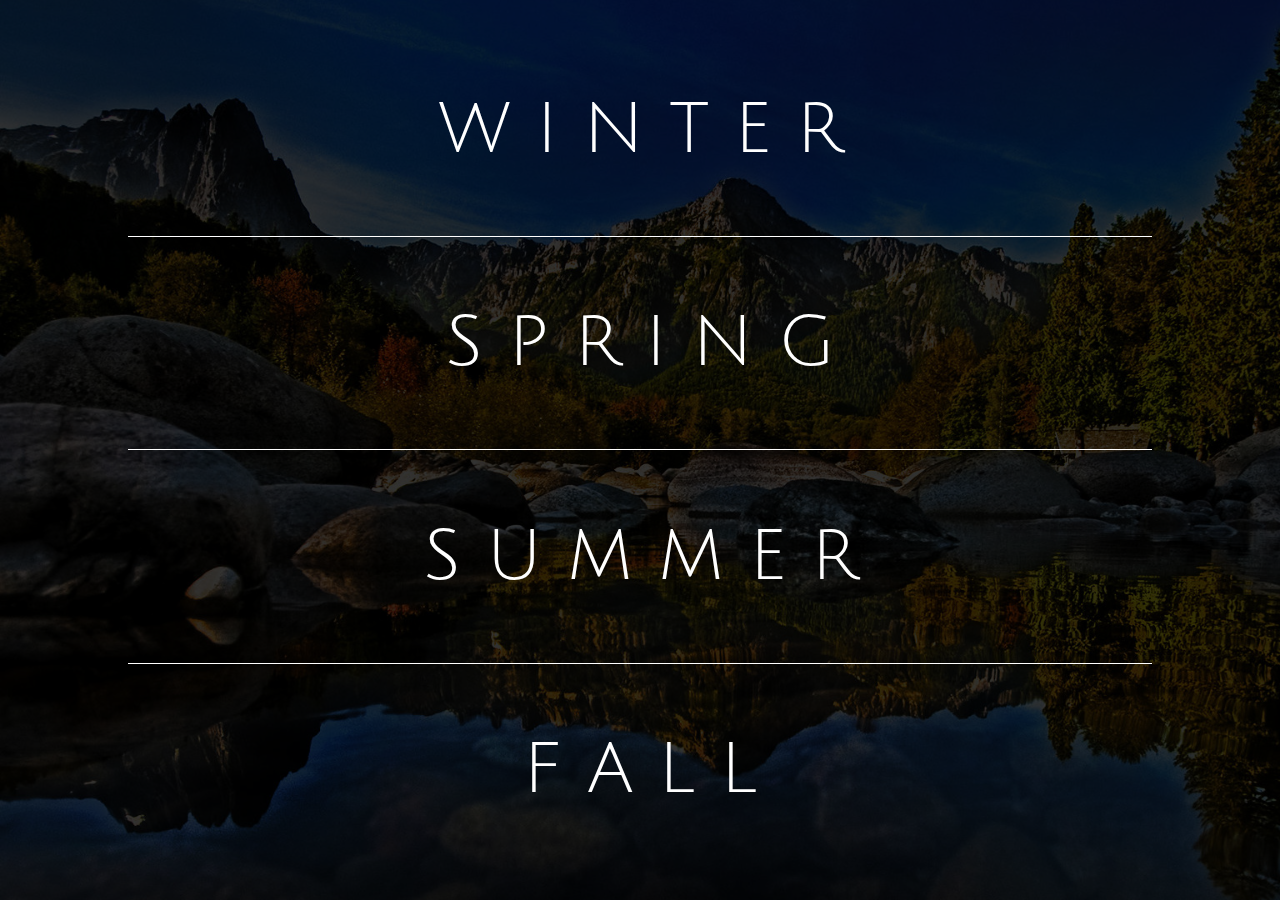
<file: index.html>
<!DOCTYPE html>
<html lang="en">

<head>
    <meta charset="UTF-8">
    <title>++Venture</title>
    <link rel="stylesheet" href="style.css" type="text/css">
    <link href="https://fonts.googleapis.com/css?family=Julius+Sans+One" rel="stylesheet">
</head>

<body>
    <div class="background">
        <div id='backgroundColor' class="txtWrap">

            <div class="empty"></div>
            <a class="mainLinks" href="winter.html">
                <h1 class="txtSeason">W I N T E R</h1>
            </a>
            <div class="line"></div>
            <a class="mainLinks" href="spring.html">
                <h1 class="txtSeason">S P R I N G</h1>
            </a>
            <div class="line"></div>
            <a class="mainLinks" href="summer.html">
                <h1 class="txtSeason">S U M M E R</h1>
            </a>
            <div class="line"></div>
            <a class="mainLinks" href="fall.html">
                <h1 class="txtSeason">F A L L</h1>
            </a>
            <div class="empty"></div>

        </div>
    </div>


</body>

</html>
</file>
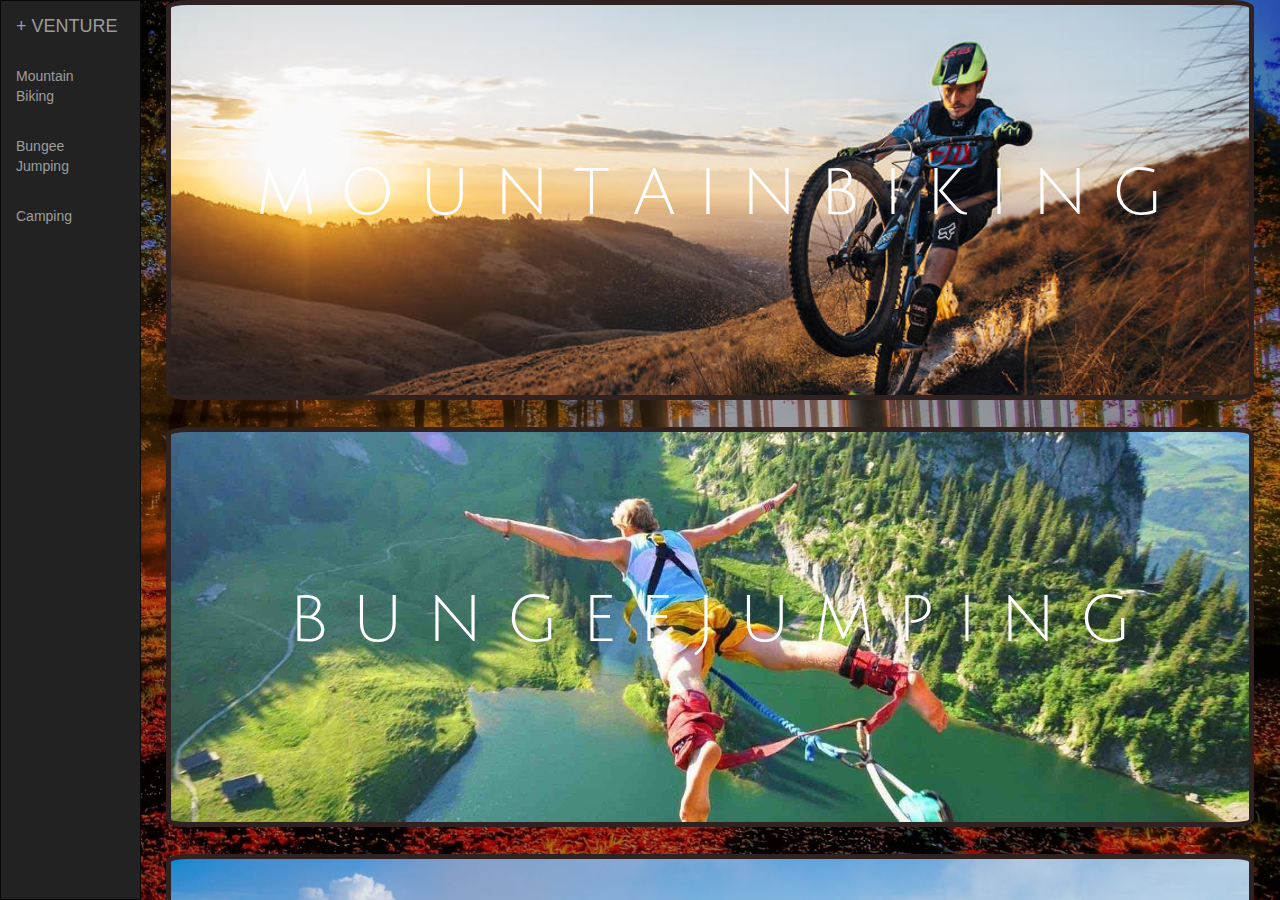
<file: fall.html>
<!DOCTYPE html>
<html lang="en">

<head>
    <meta charset="UTF-8">
    <title>Fall</title>
    <link rel="stylesheet" href="https://maxcdn.bootstrapcdn.com/bootstrap/3.3.7/css/bootstrap.min.css">
    <link rel="stylesheet" href="fall.css" type="text/css">
    <link href="https://fonts.googleapis.com/css?family=Julius+Sans+One" rel="stylesheet">
</head>

<body>
    <div class="background">
        <div id="backgroundColor" class="txtWrap">

            <div class="navbar navbar-inverse navbar-fixed-left navbar-override">
                <a class="navbar-brand" href="index.html">+ VENTURE</a>
                <ul class="nav navbar-nav">

                    <li><a href="#mnt-bike">Mountain Biking</a></li>
                    <li><a href="#bungee-jump">Bungee Jumping</a></li>
                    <li><a href="#camp">Camping</a></li>

                </ul>
            </div>
            <div class="activities flxbox" id="mnt-bike">
            <p>M O U N T A I N    B I K I N G</p>
            </div>
            <div class="activities flxbox" id="bungee-jump">
            <p>B U N G E E    J U M P I N G</p>
            </div>
            <div class="activities flxbox" id="camp">
            <P>C A M P I N G</P>
            </div>

        </div>
    </div>
</body>

</html>
</file>
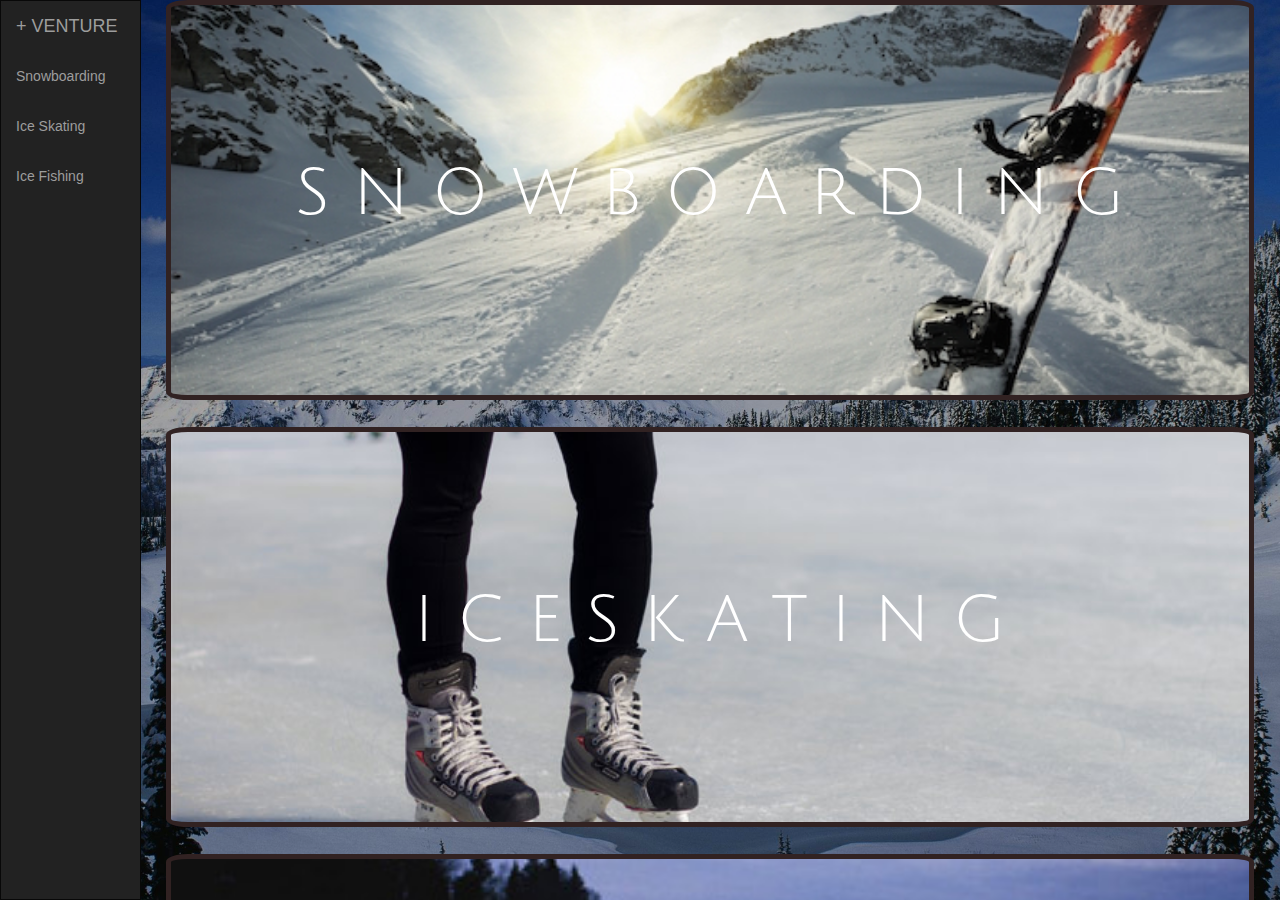
<file: winter.html>
<!DOCTYPE html>
<html lang="en">

<head>
    <meta charset="UTF-8">
    <title>Winter</title>
    <link rel="stylesheet" href="https://maxcdn.bootstrapcdn.com/bootstrap/3.3.7/css/bootstrap.min.css">
    <link rel="stylesheet" href="winter.css" type="text/css">
    <link href="https://fonts.googleapis.com/css?family=Julius+Sans+One" rel="stylesheet">
</head>

<body>
    <div class="background">
        <div id="backgroundColor" class="txtWrap">
            <div class="navbar navbar-inverse navbar-fixed-left navbar-override">
                <a class="navbar-brand" href="index.html">+ VENTURE</a>
                <ul class="nav navbar-nav">
                   
                    <li><a href="#snowboard">Snowboarding</a></li>
                    <li><a href="#ice-skating">Ice Skating</a></li>
                    <li><a href="#ice-fishing">Ice Fishing</a></li>
                    
                </ul>
            </div>
            <div class="activities flxbox" id="snowboard">
            <p>S N O W   B O A R D I N G</p>
            </div>
            <div class="activities flxbox" id="ice-skating">
            <p>I C E   S K A T I N G</p>
            </div>
            <div class="activities flxbox" id="ice-fishing">
            <P>I C E   F I S H I N G</P>
            </div>


        </div>
    </div>
</body>

</html>
</file>
<file: style.css>
body {
     background-image: url("images/outdoor_background.jpg");
    background-repeat: no-repeat;
    background-size: cover;
    background-position: center;
    margin: 0;
}

.mainLinks {
    text-decoration: none;
}

#backgroundColor {
    top: 0;
    left: 0;
    width: 100%;
    height: 100vh;
    background-color: rgba(0, 0, 0, 0.8);
}

.txtSeason {
    text-align: center;
    color: white;
    font-family: 'Julius Sans One', sans-serif;
    font-weight: lighter;
    font-size: 70px;
}

.txtWrap {
    display: flex;
    flex-direction: column;
    justify-content: space-around;
}

.line {
    background-color: white;
    width: 80%;
    margin: auto;
    height: 1px;
}

.empty {
    background-color: rgb(248, 247, 247, 0.0);
    width: 80%;
    margin: auto;
    height: 2px;
}
</file>
<file: fall.css>
body {
    background-image: url("images/fall_background.jpg");
    background-repeat: no-repeat;
    background-size: cover;
    background-position: center;
    margin: 0;
}

#backgroundColor {
    top: 0;
    left: 0;
    width: 100%;
    height: 100vh;
    background-color: rgba(0, 0, 0, 0.3);
}

.background {
    overflow-y: auto;
}

.navbar-fixed-left {
    width: 11vw;
    position: fixed;
    border-radius: 0;
    height: 100vh;
}

.navbar-fixed-left .navbar-nav>li {
    float: none;
    width: 10vmax;
}

.navbar-fixed-left+container {
    padding-left: 160px;
}

.flxbox {
    display: flex;
    flex-direction: column;
    justify-content: space-around;
}

.activities {
    width: 85vw;
    height: 400px;
    border-radius: 2%;
    background-color: blue;
    margin: 0px 3vh 3vh 13vw;
    border: 5px solid #312222;
    font-size: 5vw;
    text-align: center;
    color: white;
    font-family: 'Julius Sans One', sans-serif;
}

#mnt-bike {
    background-image: url("images/mountain_biking_fall.jpg");
    background-repeat: no-repeat;
    background-size: cover;
    background-position: center;
}

#bungee-jump {
    background-image: url("images/bungee_jumping_fall.jpg");
    background-repeat: no-repeat;
    background-size: cover;
    background-position: center;
}

#camp {
    background-image: url("images/camping_fall.jpeg");
    background-repeat: no-repeat;
    background-size: cover;
    background-position: center;
}
</file>
<file: winter.css>
body {
    background-image: url("images/winter_background.jpg");
    background-repeat: no-repeat;
    background-size: cover;
    background-position: center;
    margin: 0;
}

#backgroundColor {
    top: 0;
    left: 0;
    width: 100%;
    height: 100vh;
    background-color: rgba(0, 0, 0, 0.3);
}

.background {
    overflow-y: auto;
}

.navbar-fixed-left {
    width: 11vw;
    position: fixed;
    border-radius: 0;
    height: 100vh;
}

.navbar-fixed-left .navbar-nav>li {
    float: none;
    width: 11vmax;
}

.navbar-fixed-left+container {
    padding-left: 160px;
}

.flxbox {
    display: flex;
    flex-direction: column;
    justify-content: space-around;
}

.activities {
    width: 85vw;
    height: 400px;
    border-radius: 2%;
    background-color: blue;
    margin: 0px 3vh 3vh 13vw;
    border: 5px solid #312222;
    font-size: 5vw;
    text-align: center;
    color: white;
    font-family: 'Julius Sans One', sans-serif;
}

#snowboard {
    background-image: url("images/snowboard.jpg");
    background-repeat: no-repeat;
    background-size: cover;
    background-position: center;
}

#ice-skating {
    background-image: url("images/ice_skating.jpg");
    background-repeat: no-repeat;
    background-size: cover;
    background-position: center;
}

#ice-fishing {
    background-image: url("images/ice_fishing.jpg");
    background-repeat: no-repeat;
    background-size: cover;
    background-position: center;
}
</file>
